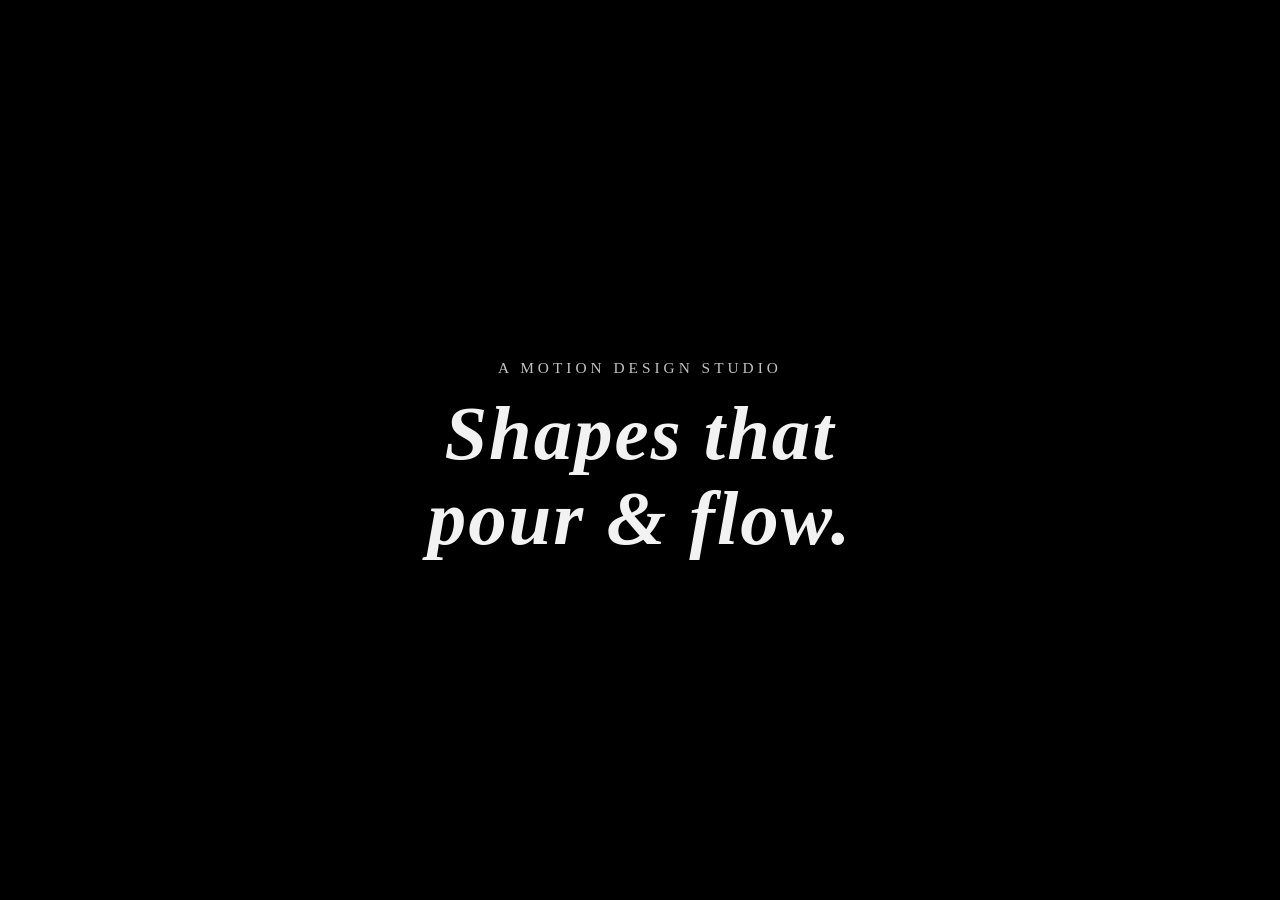
<file: water-wave.html>
<!DOCTYPE html>
<html lang="zh-CN">
<head>
    <meta charset="UTF-8">
    <meta name="viewport" content="width=device-width, initial-scale=1.0">
    <title>水波英雄效应</title>
    <style>
        body {
            margin: 0;
            overflow: hidden;
            font-family: 'Georgia', serif;
            background-color: #000;
        }
        #glcanvas {
            position: absolute;
            top: 0;
            left: 0;
            width: 100vw;
            height: 100vh;
            z-index: 1;
        }
        .content {
            position: absolute;
            top: 50%;
            left: 50%;
            transform: translate(-50%, -50%);
            z-index: 2;
            text-align: center;
            color: rgba(255, 255, 255, 0.95);
            pointer-events: none;
            text-shadow: 0 2px 10px rgba(0,0,0,0.3);
        }
        .content h1 {
            font-size: 6vw;
            font-style: italic;
            margin: 0;
            letter-spacing: 2px;
            line-height: 1.1;
        }
        .content p {
            font-size: 1.2vw;
            letter-spacing: 4px;
            text-transform: uppercase;
            margin-top: 20px;
            opacity: 0.8;
        }
    </style>
</head>
<body>
    <canvas id="glcanvas"></canvas>
    <div class="content">
        <p>A MOTION DESIGN STUDIO</p>
        <h1>Shapes that<br>pour & flow.</h1>
    </div>

    <script>
        const canvas = document.getElementById('glcanvas');
        const gl = canvas.getContext('webgl');

        const vsSource = `
            attribute vec2 a_position;
            varying vec2 v_uv;
            void main() {
                gl_Position = vec4(a_position, 0.0, 1.0);
                v_uv = a_position * 0.5 + 0.5;
            }
        `;

        const fsSource = `
            precision highp float;
            varying vec2 v_uv;
            uniform sampler2D u_image;
            uniform vec2 u_mouse;
            uniform float u_time;

            void main() {
                vec2 uv = v_uv;
                vec2 delta = uv - u_mouse;
                float dist = length(delta);
                float ripple = sin(dist * 40.0 - u_time * 3.0) * exp(-dist * 8.0);
                float strength = 0.03;
                vec2 new_uv = uv + (delta / max(dist, 0.01)) * ripple * strength;
                vec4 color = texture2D(u_image, new_uv);
                gl_FragColor = color;
            }
        `;

        function createShader(gl, type, source) {
            const shader = gl.createShader(type);
            gl.shaderSource(shader, source);
            gl.compileShader(shader);
            if (!gl.getShaderParameter(shader, gl.COMPILE_STATUS)) {
                console.error(gl.getShaderInfoLog(shader));
                gl.deleteShader(shader);
                return null;
            }
            return shader;
        }

        const vertexShader = createShader(gl, gl.VERTEX_SHADER, vsSource);
        const fragmentShader = createShader(gl, gl.FRAGMENT_SHADER, fsSource);

        const program = gl.createProgram();
        gl.attachShader(program, vertexShader);
        gl.attachShader(program, fragmentShader);
        gl.linkProgram(program);
        gl.useProgram(program);

        const positionBuffer = gl.createBuffer();
        gl.bindBuffer(gl.ARRAY_BUFFER, positionBuffer);
        const positions = new Float32Array([
            -1.0, -1.0,  1.0, -1.0, -1.0,  1.0,
            -1.0,  1.0,  1.0, -1.0,  1.0,  1.0
        ]);
        gl.bufferData(gl.ARRAY_BUFFER, positions, gl.STATIC_DRAW);

        const positionLocation = gl.getAttribLocation(program, 'a_position');
        gl.enableVertexAttribArray(positionLocation);
        gl.vertexAttribPointer(positionLocation, 2, gl.FLOAT, false, 0, 0);

        const image = new Image();
        image.src = 'https://picsum.photos/id/1018/1920/1080';
        image.crossOrigin = 'anonymous';
        image.onload = () => {
            const texture = gl.createTexture();
            gl.bindTexture(gl.TEXTURE_2D, texture);
            gl.texImage2D(gl.TEXTURE_2D, 0, gl.RGBA, gl.RGBA, gl.UNSIGNED_BYTE, image);
            gl.texParameteri(gl.TEXTURE_2D, gl.TEXTURE_WRAP_S, gl.CLAMP_TO_EDGE);
            gl.texParameteri(gl.TEXTURE_2D, gl.TEXTURE_WRAP_T, gl.CLAMP_TO_EDGE);
            gl.texParameteri(gl.TEXTURE_2D, gl.TEXTURE_MIN_FILTER, gl.LINEAR);
        };

        const timeLocation = gl.getUniformLocation(program, 'u_time');
        const mouseLocation = gl.getUniformLocation(program, 'u_mouse');

        let mouseX = 0.5;
        let mouseY = 0.5;
        canvas.addEventListener('mousemove', (e) => {
            mouseX = e.clientX / canvas.clientWidth;
            mouseY = 1.0 - (e.clientY / canvas.clientHeight);
        });

        function resize() {
            canvas.width = canvas.clientWidth * window.devicePixelRatio;
            canvas.height = canvas.clientHeight * window.devicePixelRatio;
            gl.viewport(0, 0, canvas.width, canvas.height);
        }
        window.addEventListener('resize', resize);
        resize();

        let startTime = Date.now();
        function render() {
            let time = (Date.now() - startTime) / 1000;
            gl.uniform1f(timeLocation, time);
            gl.uniform2f(mouseLocation, mouseX, mouseY);
            gl.drawArrays(gl.TRIANGLES, 0, 6);
            requestAnimationFrame(render);
        }
        render();
    </script>
</body>
</html>
</file>
